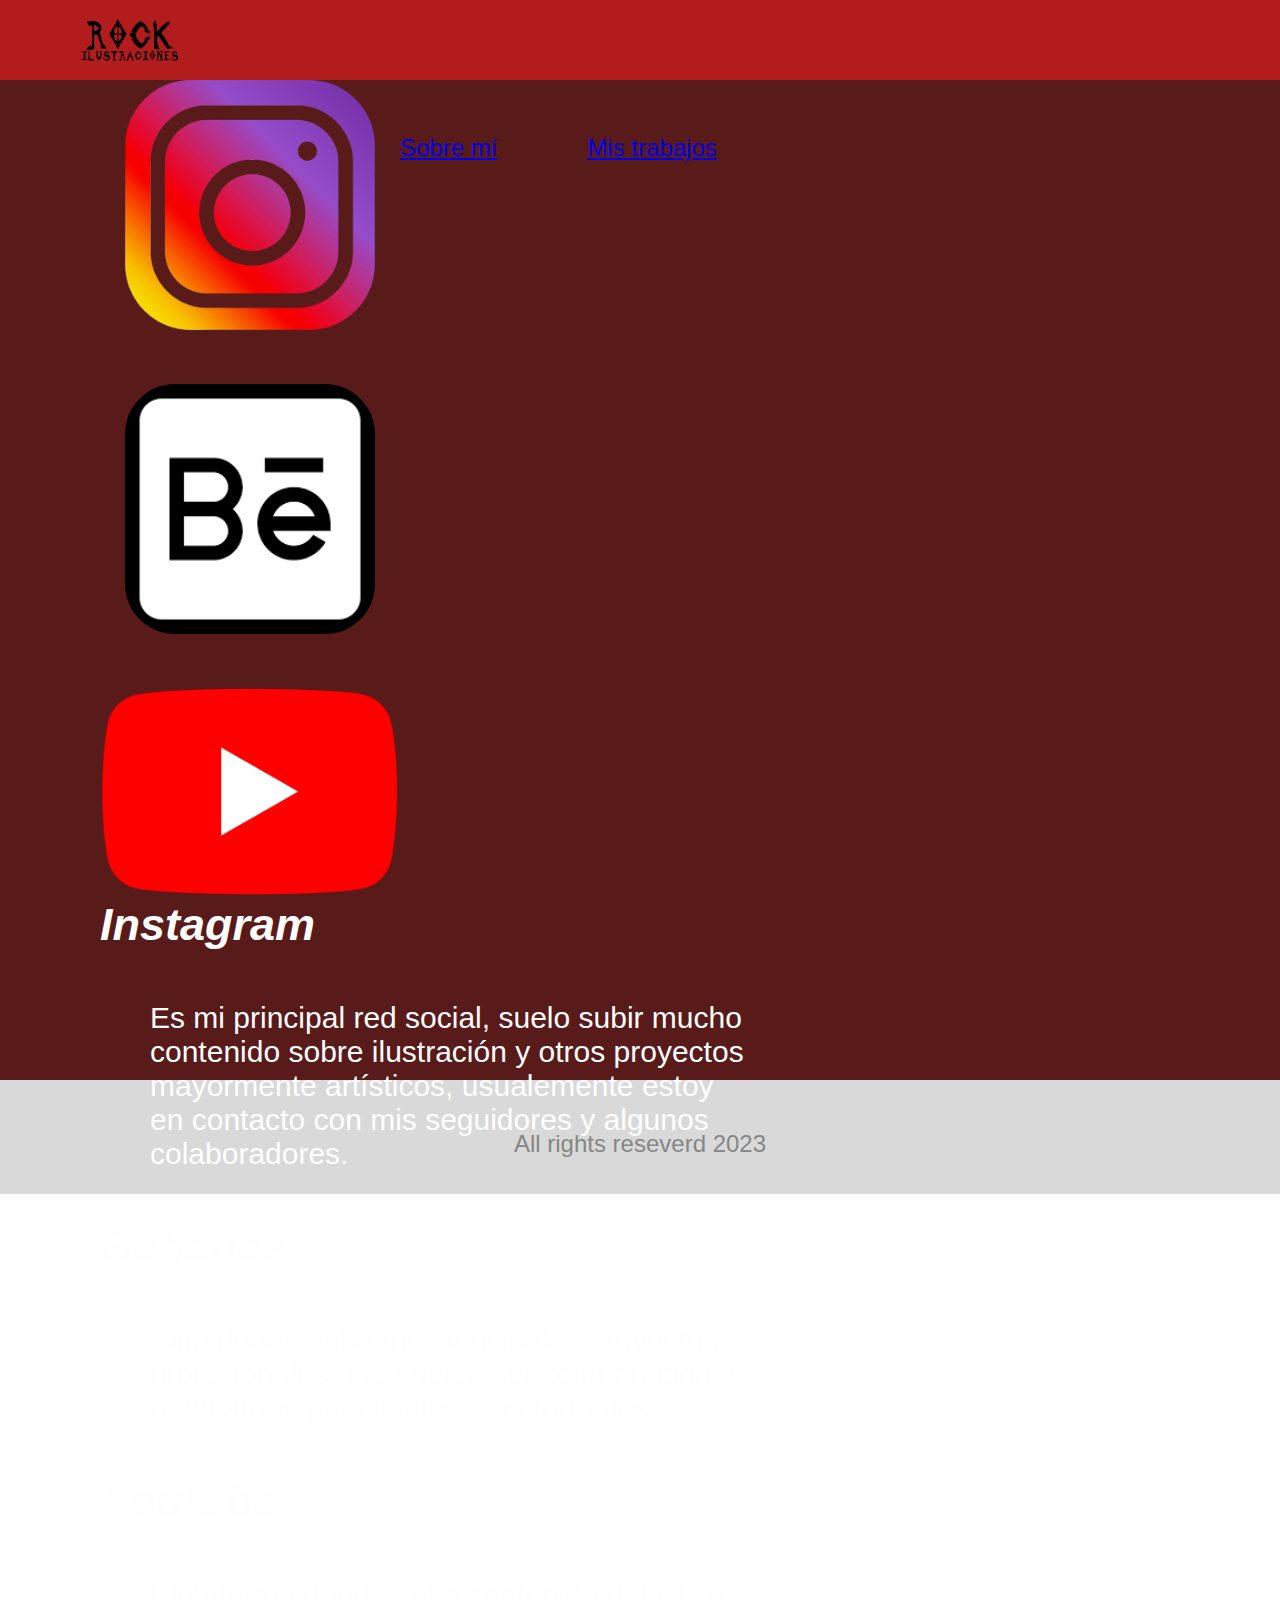
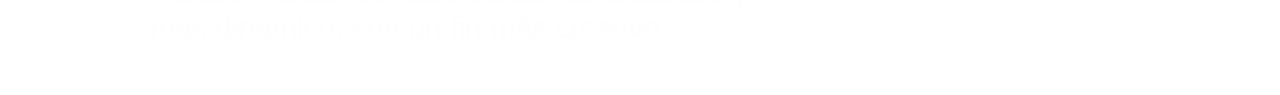
<file: Contacto/Contacto.html>
<!DOCTYPE html>
<html lang="en">
<head>
    <meta charset="UTF-8">
    <meta http-equiv="X-UA-Compatible" content="IE=edge">
    <meta name="viewport" content="width=device-width, initial-scale=1.0">
    <link rel="stylesheet" href="Contacto.css">
    <link rel="preconnect" href="https://fonts.googleapis.com">
    <link rel="preconnect" href="https://fonts.gstatic.com" crossorigin>
    <link href="https://fonts.googleapis.com/css2?family=Merriweather+Sans:wght@400;500;600;700&display=swap" rel="stylesheet">
    <link href="https://fonts.googleapis.com/css2?family=Material+Symbols+Outlined" rel="stylesheet"/>
    <title>Mis Trabajos - Ricardo Olmedo</title>
</head>

<body>
<!-- Barra Menu -->
    <div class="Barramenu">
        <div class="logo">
            <a href="../index.html">
                <img src="Img/Logo.png" alt="Rock Ilustraciones">
            </a>
        </div>
        <div class="Items">
            <a href="../Sobre mi/Sobre mi.html">
                <p>Sobre mí</p>
            </a>
            <a href="../Trabajos/Trabajos.html">
                <p>Mis trabajos</p>
            </a>
        </div>
    </div>
<!-- Barra Menu -->
<!-- Contacto -->
    <div class="Contacto">
        <div class="Logos">
            <div class="Logo1">
                <img src="Logos/Insta.png" alt="Instagram">
            </div>
            <div class="Logo2">
                <img src="Logos/Behance.png" alt="Behance">
            </div>
            <div class="Logo3">
                <img src="Logos/Youtube.png" alt="Youtube">
            </div>
        </div>
        <div class="Descrip">
            <h1>Instagram</h1>
            <p>Es mi principal red social, suelo subir mucho contenido sobre ilustración y otros proyectos mayormente artísticos, usualemente estoy en contacto con mis seguidores y algunos colaboradores.</p>
            <h1>Behance</h1>
            <p>Sitio donde subo mis principales proyectos profesionales que suelen ser colaboraciones o encargos por clientes más formales.</p>
            <h1>Youtube</h1>
            <p>Plataforma dónde subo contenido didactico y más dinámico, con un fin más creativo.</p>
        </div>
    </div>
<!-- Contacto -->
<!-- Pie de página -->
    <div class="pie">
        <p>All rights reseverd 2023</p>
    </div>
<!-- Pie de página -->
</body>
</file>
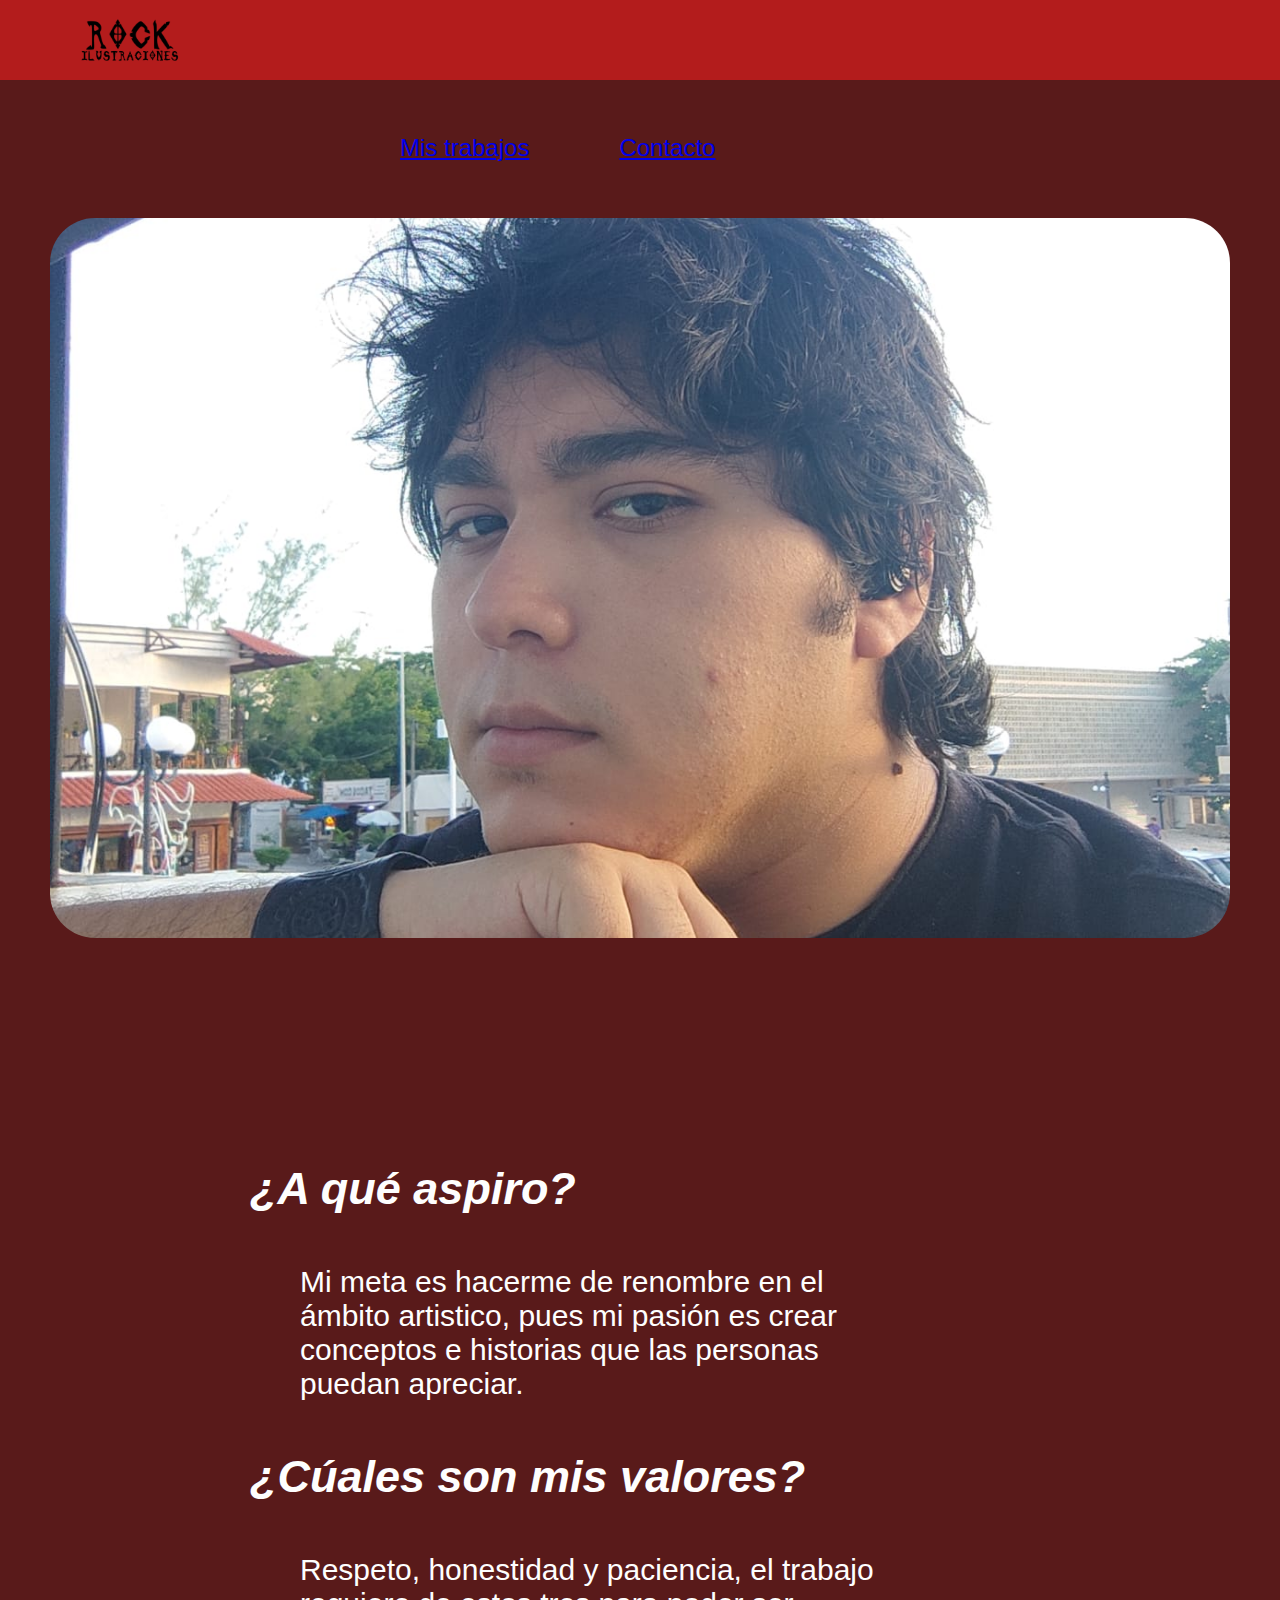
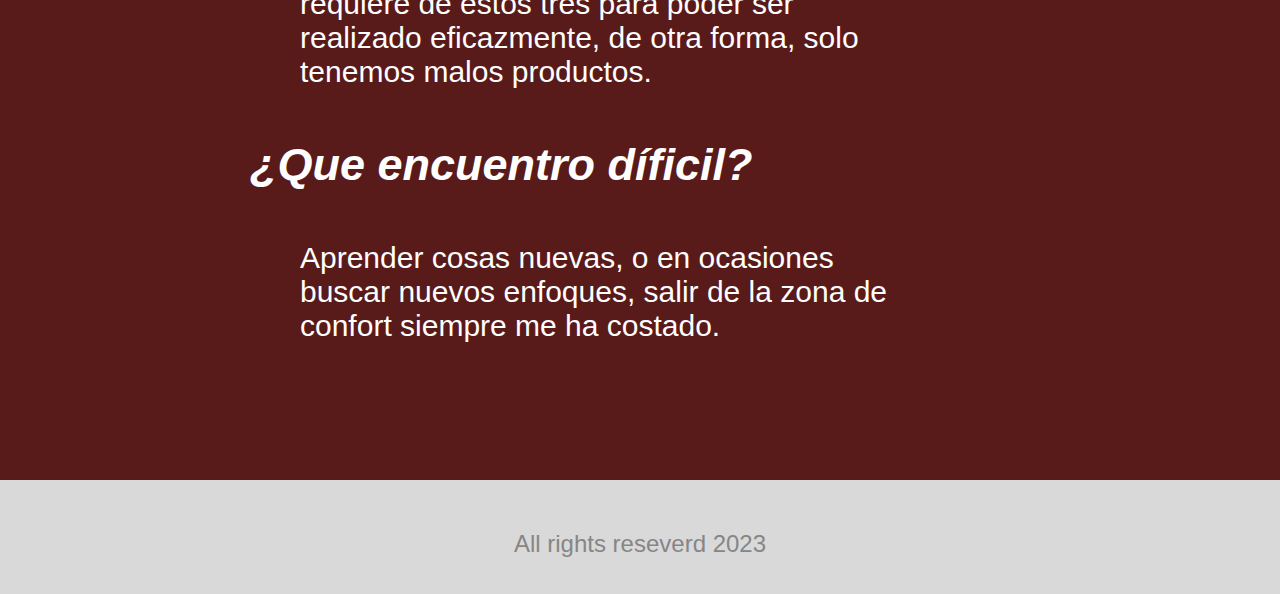
<file: Sobre mi/Sobre mi.html>
<!DOCTYPE html>
<html lang="en">
<head>
    <meta charset="UTF-8">
    <meta http-equiv="X-UA-Compatible" content="IE=edge">
    <meta name="viewport" content="width=device-width, initial-scale=1.0">
    <link rel="stylesheet" href="Sobre mi.css">
    <link rel="preconnect" href="https://fonts.googleapis.com">
    <link rel="preconnect" href="https://fonts.gstatic.com" crossorigin>
    <link href="https://fonts.googleapis.com/css2?family=Merriweather+Sans:wght@400;500;600;700&display=swap" rel="stylesheet">
    <link href="https://fonts.googleapis.com/css2?family=Material+Symbols+Outlined" rel="stylesheet"/>
    <title>Sobre mí - Ricardo Olmedo</title>
</head>

<body>
    <!-- Barra Menu -->
    <div class="Barramenu">
        <div class="logo">
            <a href="../index.html">
                <img src="Img/Logo.png" alt="Rock Ilustraciones">
            </a>
        </div>
        <div class="Items">
            <a href="../Trabajos/Trabajos.html">
                <p>Mis trabajos</p>
            </a>
            <a href="../Contacto/Contacto.html">
                <p>Contacto</p>
            </a>        
        </div>
    </div>
    <!-- Barra Menu -->
    <!-- Sobre mi -->
    <div class="Sobremi">
        <div class="Fotoperfil">
            <img src="Img/profilepic.jpg" alt="Foto de perfil">
        </div>
        <div class="Descrip">
            <h1>¿A qué aspiro?</h1>
            <p>Mi meta es hacerme de renombre en el ámbito artistico, pues mi pasión es crear conceptos e historias que las personas puedan apreciar.</p>
            <h1>¿Cúales son mis valores?</h1>
            <p>Respeto, honestidad y paciencia, el trabajo requiere de estos tres para poder ser realizado eficazmente, de otra forma, solo tenemos malos productos.</p>
            <h1>¿Que encuentro díficil?</h1>
            <p>Aprender cosas nuevas, o en ocasiones buscar nuevos enfoques, salir de la zona de confort siempre me ha costado.</p>
        </div>
    </div>
    <!-- Sobre mi -->
    <!-- Pie de página -->
    <div class="pie">
        <p>All rights reseverd 2023</p>
    </div>
    <!-- Pie de página -->
</body>
</file>
<file: Contacto/Contacto.css>
*{
    padding: 0;
    margin: 0;
    font-family: sans-serif;
  }

body .Barramenu {
    background-color: solid#B31C1C;
    background: #B31C1C;
    display: flex;
    flex-wrap: wrap;
    width: 100%;
    height: 80px;
}

body .Barramenu .logo img{
    height: 100px;
    padding-top: 5px;
    padding-left: 80px;
    padding-right: 420px;
}

body .Barramenu .Items {
    font-size: 24px;
    color: #fefefe;
    display: flex;
    flex-wrap: wrap;
    padding-top: 28px;
    padding-left: 540px;
    gap: 90px;
}

body .Contacto {
    align-items: center;
    background-color: solid#591A1A;
    background: #591A1A;
    display: flex;
    flex-wrap: wrap;
    height: 1000px;
}

body .Contacto .Logos {
    padding-left: 100px;

}

body .Contacto .Logo1 {
    padding-bottom: 50px;
    padding-left: 25px;
}

body .Contacto .Logo1 img {
    width: 250px;
}

body .Contacto .Logo2 {
    padding-left: 25px;
    padding-bottom: 50px;
}

body .Contacto .Logo2 img {
    border-radius: 50px;
    width: 250px;
}

body .Contacto .Logo3 img {
    width: 300px;
}

body .Contacto .Descrip {
    padding-left: 100px;
    width: 800px;
}

body .Contacto .Descrip h1 {
    text-align: left;
    width: 600px;
    font-size: 45px;
    color: #fefefe;
    font-style: italic;
}

body .Contacto .Descrip p {
    text-align: left;
    text-justify: auto;
    width: 600px;
    font-size: 30px;
    color: #fefefe;
    padding: 50px;
}


body .pie {
    text-align: center;
    background: #d9d9dd;
    background-color: #d9d9d9;
    height: 114px;
}

body .pie p {
    font-size: 24px;
    padding-top: 50px;
    color: #868686;
}

/*media querie-1360*/


@media only screen and (max-width: 1361px) {

    body .Barramenu .Items {
        padding-top: 25px;
        padding-left: 400px;
    }

}

    /*media querie-1085*/

@media only screen and (max-width: 1086px) {

    body .Barramenu .Items {
        padding-left: 200px;
    }

    body .Barramenu .logo img{
        padding-right: 300px;
    }
    
    body .Contacto {
        height: 2000px;
        width: 100%;
    }
    
    body .Contacto .Logos {
        align-content: center;
        align-items: center;
        justify-content: center;
        padding-top: 100px;
        padding-left: 410px;
        padding-bottom: 0;
        width: 100%;
        gap: 0;
        height: 10px;
    }

    body .Contacto .Logo1  {
        padding-bottom: 400px;
    }

    body .Contacto .Logo2  {
        padding-bottom: 250px;
    }

    body .Contacto .Logo3 {
        padding-bottom: 400px;
    }

    body .Contacto .Descrip {
        padding: 0;
        width: 1085px;
        vertical-align: text-top;
    }
    
    body .Contacto .Descrip h1 {
        padding-top: 150px;
        padding-left: 460px;
    }
    
    body .Contacto .Descrip p {
        text-align: center;
        padding-left: 250px;
        padding-bottom: 150px;
    }

}

     /*media querie-1085*/

@media only screen and (max-width: 851px) {

        body .Barramenu .Items {
            padding-left: 100px;
        }
    
        body .Barramenu .logo img {
            padding-right: 200px;
        }

        body .Contacto .Logos {
            padding-left: 300px;
        }
        body .Contacto .Descrip h1 {
            padding-top: 150px;
            padding-left: 330px;
        }
        
        body .Contacto .Descrip p {
            text-align: center;
            padding-left: 130px;
            padding-bottom: 150px;
        }
}
</file>
<file: Sobre mi/Sobre mi.css>
*{
    padding: 0;
    margin: 0;
    font-family: sans-serif;
  }

body .Barramenu {
    background-color: solid#B31C1C;
    background: #B31C1C;
    display: flex;
    flex-wrap: wrap;
    width: 100%;
    height: 80px;
}

body .Barramenu .logo img{
    height: 100px;
    padding-top: 5px;
    padding-left: 80px;
    padding-right: 420px;
}

body .Barramenu .Items {
    font-size: 24px;
    color: #fefefe;
    display: flex;
    flex-wrap: wrap;
    padding-top: 28px;
    padding-left: 540px;
    gap: 90px;
}

body .Sobremi {
    align-items: center;
    background-color: solid#591A1A;
    background: #591A1A;
    display: flex;
    flex-wrap: wrap;
    height: 1000px;
}

body .Sobremi .Fotoperfil {
    padding: 0 120px;
    height: 70%;
    width: 400px;
}

body .Sobremi .Fotoperfil img {
    border-radius: 45px;
    flex: 50%;
    object-fit: cover;
    height: 100%;
    width: 100%;
}
body .Sobremi .Descrip{
    width: 800px;
}

body .Sobremi .Descrip h1 {
    text-align: left;
    width: 600px;
    font-size: 45px;
    color: #fefefe;
    font-style: italic;
}

body .Sobremi .Descrip p {
    text-align: left;
    text-justify: auto;
    width: 600px;
    font-size: 30px;
    color: #fefefe;
    padding: 50px;
}


body .pie {
    text-align: center;
    background: #d9d9dd;
    background-color: #d9d9d9;
    height: 114px;
}

body .pie p {
    font-size: 24px;
    padding-top: 50px;
    color: #868686;
}

/*media querie-1360*/

@media only screen and (max-width: 1361px) {

    body .Barramenu .Items {
        padding-top: 25px;
        padding-left: 400px;
    }
    
    body .Sobremi {
        align-items: center;
        background-color: solid#591A1A;
        background: #591A1A;
        height: 2000px;
    }

    body .Sobremi .Fotoperfil {
        padding: 50px 50px;
        height: 720px;
        width: 1300px;
    }

    body .Sobremi .Descrip {
        padding-left: 250px;
        width: 90%;
    }

}

    /*media querie-1085*/

@media only screen and (max-width: 1086px) {

    body .Barramenu .Items {
        padding-left: 200px;
    }

    body .Barramenu .logo img{
        padding-right: 300px;
    }

}

    /*media querie-850*/

    @media only screen and (max-width: 851px) {

        body .Barramenu .Items {
            padding-left: 100px;
        }
    
        body .Barramenu .logo img{
            padding-right: 200px;
        }
    
        body .Sobremi .Descrip {
            padding-left: 80px;
            width: 90%;
        }
    
        body .Sobremi .Descrip h1 {
            text-align: center;
        }
    
        body .Sobremi .Descrip p {
            text-align: center;
        }
    }
</file>
